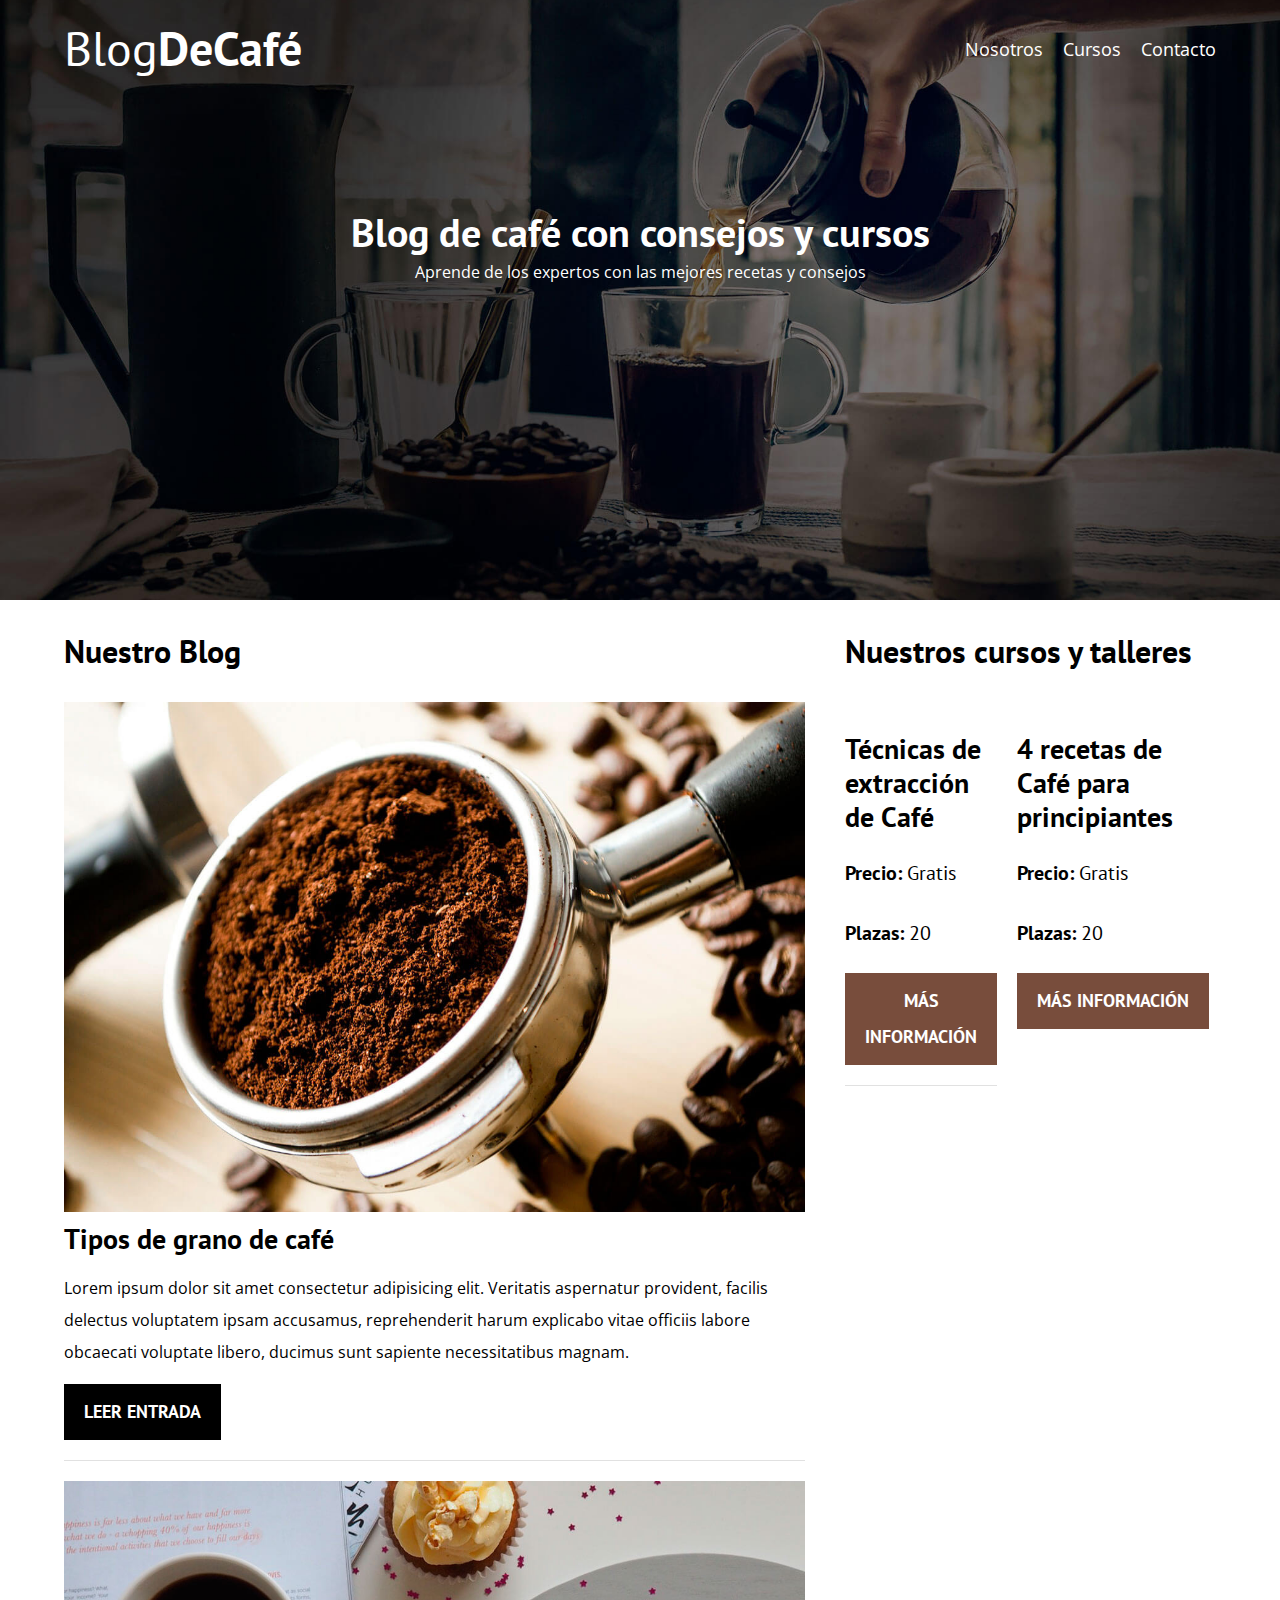
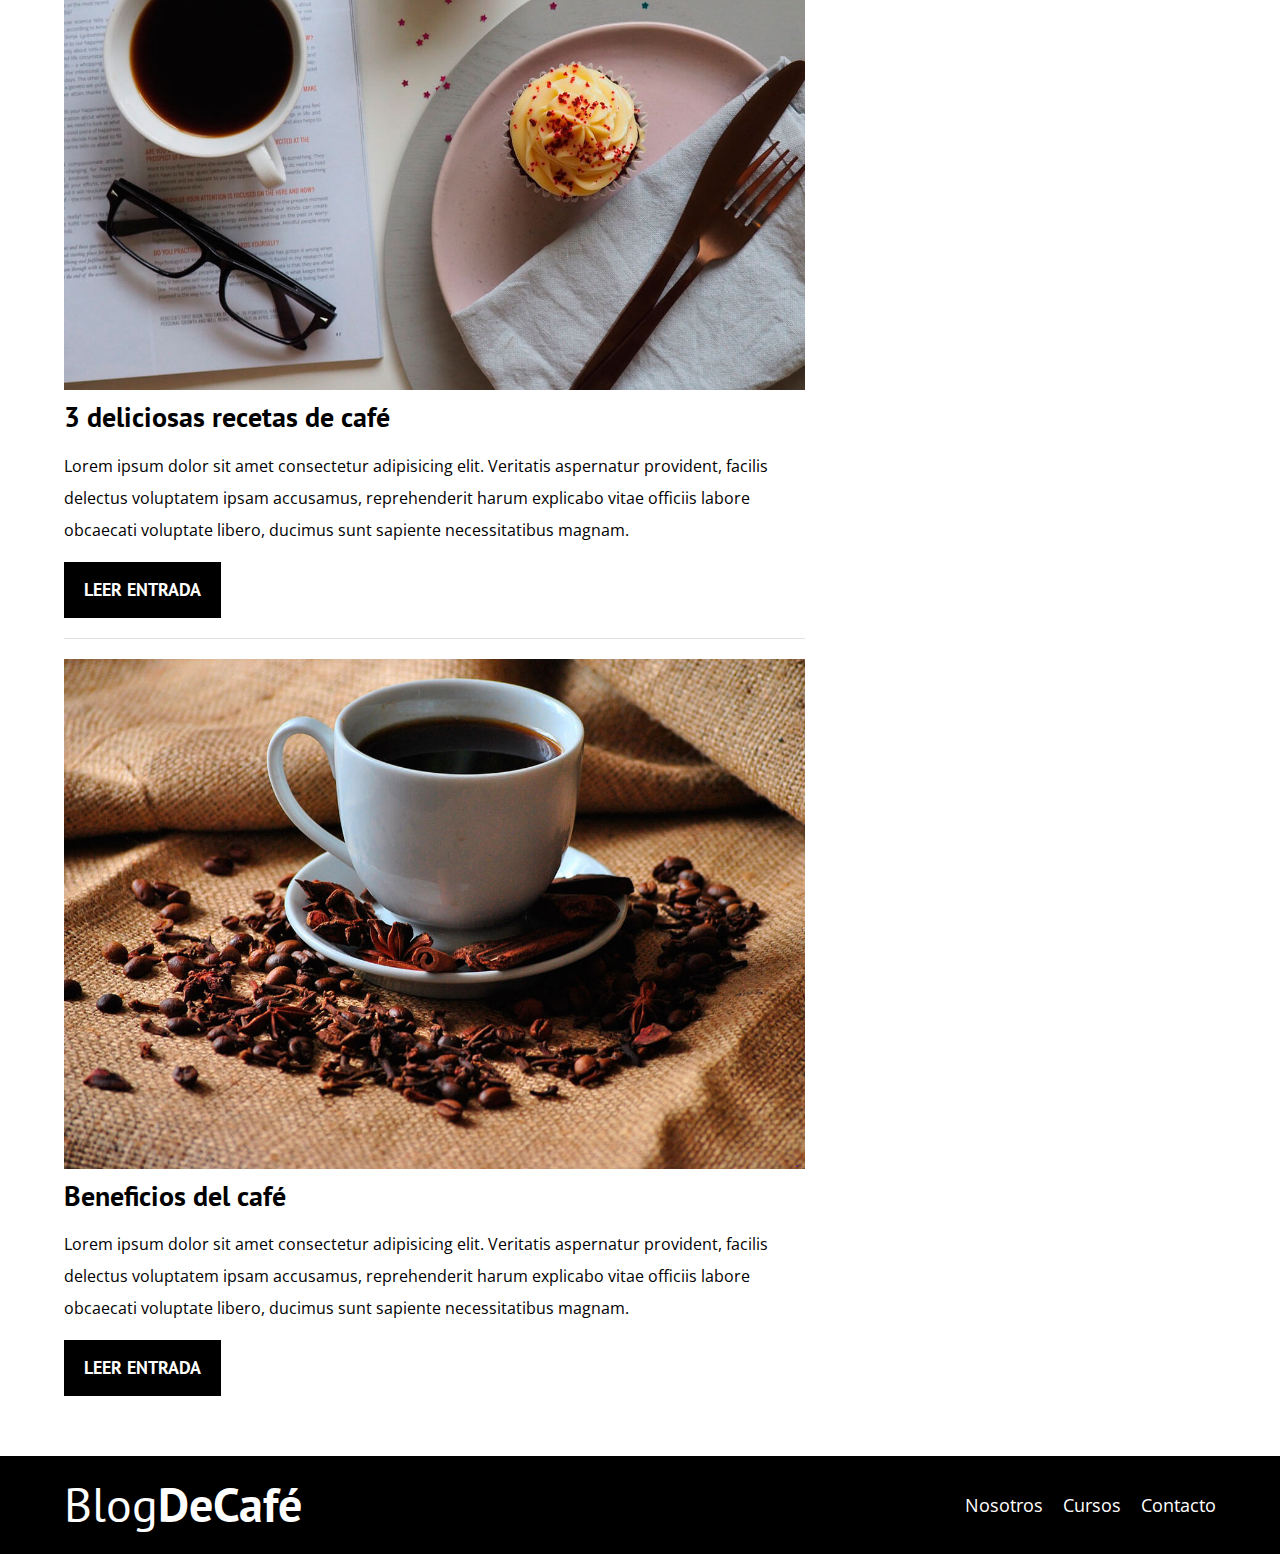
<file: index.html>
<!DOCTYPE html>
<html lang="en">
    <head>
        <meta charset="UTF-8" />
        <meta http-equiv="X-UA-Compatible" content="IE=edge" />
        <meta name="viewport" content="width=device-width, initial-scale=1.0" />
        <link rel="stylesheet" href="./css/normalize.css" />
        <link rel="preconnect" href="https://fonts.googleapis.com" />
        <link rel="preconnect" href="https://fonts.gstatic.com" crossorigin />
        <link
            href="https://fonts.googleapis.com/css2?family=Open+Sans&family=PT+Sans:wght@400;700&display=swap"
            rel="stylesheet"
        />
        <link rel="stylesheet" href="./css/style.css" />
        <title>Document</title>
    </head>
    <body>
        <!-- Header Start -->
        <header class="header">
            <div class="container">
                <div class="navBar">
                    <a href="index.html" class="logo">
                        <h1 class="logo__name no-margin text-center">
                            Blog<span class="logo__bolt">DeCafé</span>
                        </h1>
                    </a>
                    <nav class="nav">
                        <a href="nosotros.html" class="nav__link">Nosotros</a>
                        <a href="cursos.html" class="nav__link">Cursos</a>
                        <a href="contacto.html" class="nav__link">Contacto</a>
                    </nav>
                </div>
            </div>

            <div class="header__text">
                <h2 class="no-margin">Blog de café con consejos y cursos</h2>
                <p class="no-margin">
                    Aprende de los expertos con las mejores recetas y consejos
                </p>
            </div>
        </header>
        <!-- Header End -->
        <!-- Main Start -->
        <div class="container main-content">
            <main class="blog">
                <h3>Nuestro Blog</h3>

                <article class="entry">
                    <div class="entre__img">
                        <img loading="lazy" src="./img/blog1.jpg" alt="imagen blog" />
                    </div>
                    <div class="entry__content">
                        <h4 class="no-margin">Tipos de grano de café</h4>
                        <p>
                            Lorem ipsum dolor sit amet consectetur adipisicing
                            elit. Veritatis aspernatur provident, facilis
                            delectus voluptatem ipsam accusamus, reprehenderit
                            harum explicabo vitae officiis labore obcaecati
                            voluptate libero, ducimus sunt sapiente
                            necessitatibus magnam.
                        </p>
                        <a href="entrada.html" class="btn btn--primary"
                            >Leer entrada</a
                        >
                    </div>
                </article>
                <article class="entry">
                    <div class="entre__img">
                        <img loading="lazy" src="./img/blog2.jpg" alt="imagen blog" />
                    </div>
                    <div class="entry__content">
                        <h4 class="no-margin">3 deliciosas recetas de café</h4>
                        <p>
                            Lorem ipsum dolor sit amet consectetur adipisicing
                            elit. Veritatis aspernatur provident, facilis
                            delectus voluptatem ipsam accusamus, reprehenderit
                            harum explicabo vitae officiis labore obcaecati
                            voluptate libero, ducimus sunt sapiente
                            necessitatibus magnam.
                        </p>
                        <a href="entrada.html" class="btn btn--primary"
                            >Leer entrada</a
                        >
                    </div>
                </article>
                <article class="entry">
                    <div class="entre__img">
                        <img loading="lazy" src="./img/blog3.jpg" alt="imagen blog" />
                    </div>
                    <div class="entry__content">
                        <h4 class="no-margin">Beneficios del café</h4>
                        <p>
                            Lorem ipsum dolor sit amet consectetur adipisicing
                            elit. Veritatis aspernatur provident, facilis
                            delectus voluptatem ipsam accusamus, reprehenderit
                            harum explicabo vitae officiis labore obcaecati
                            voluptate libero, ducimus sunt sapiente
                            necessitatibus magnam.
                        </p>
                        <a href="entrada.html" class="btn btn--primary"
                            >Leer entrada</a
                        >
                    </div>
                </article>
            </main>
            <aside class="sidebar">
                <h3>Nuestros cursos y talleres</h3>

                <ul class="course no-padding">
                    <li class="widget-course">
                        <h4 class="no-margin">
                            Técnicas de extracción de Café
                        </h4>
                        <p class="widget-course__label">
                            Precio:
                            <span class="widget-course__info">Gratis</span>
                        </p>
                        <p class="widget-course__label">
                            Plazas:
                            <span class="widget-course__info">20</span>
                        </p>
                        <a href="entrada.html" class="btn btn--secondary"
                            >Más información</a
                        >
                    </li>
                    <li class="widget-course">
                        <h4 class="no-margin">
                            4 recetas de Café para principiantes
                        </h4>
                        <p class="widget-course__label">
                            Precio:
                            <span class="widget-course__info">Gratis</span>
                        </p>
                        <p class="widget-course__label">
                            Plazas:
                            <span class="widget-course__info">20</span>
                        </p>
                        <a href="entrada.html" class="btn btn--secondary"
                            >Más información</a
                        >
                    </li>
                </ul>
            </aside>
        </div>
        <!-- Main End -->
        <!-- Footer Start -->
        <footer class="footer no-margin">
            <div class="container">
                <div class="navBar">
                    <a href="index.html" class="logo">
                        <h1 class="logo__name no-margin text-center">
                            Blog<span class="logo__bolt">DeCafé</span>
                        </h1>
                    </a>
                    <nav class="nav">
                        <a href="nosotros.html" class="nav__link">Nosotros</a>
                        <a href="cursos.html" class="nav__link">Cursos</a>
                        <a href="contacto.html" class="nav__link">Contacto</a>
                    </nav>
                </div>
            </div>
        </footer>
        <!-- Footer End -->
    </body>
</html>
</file>
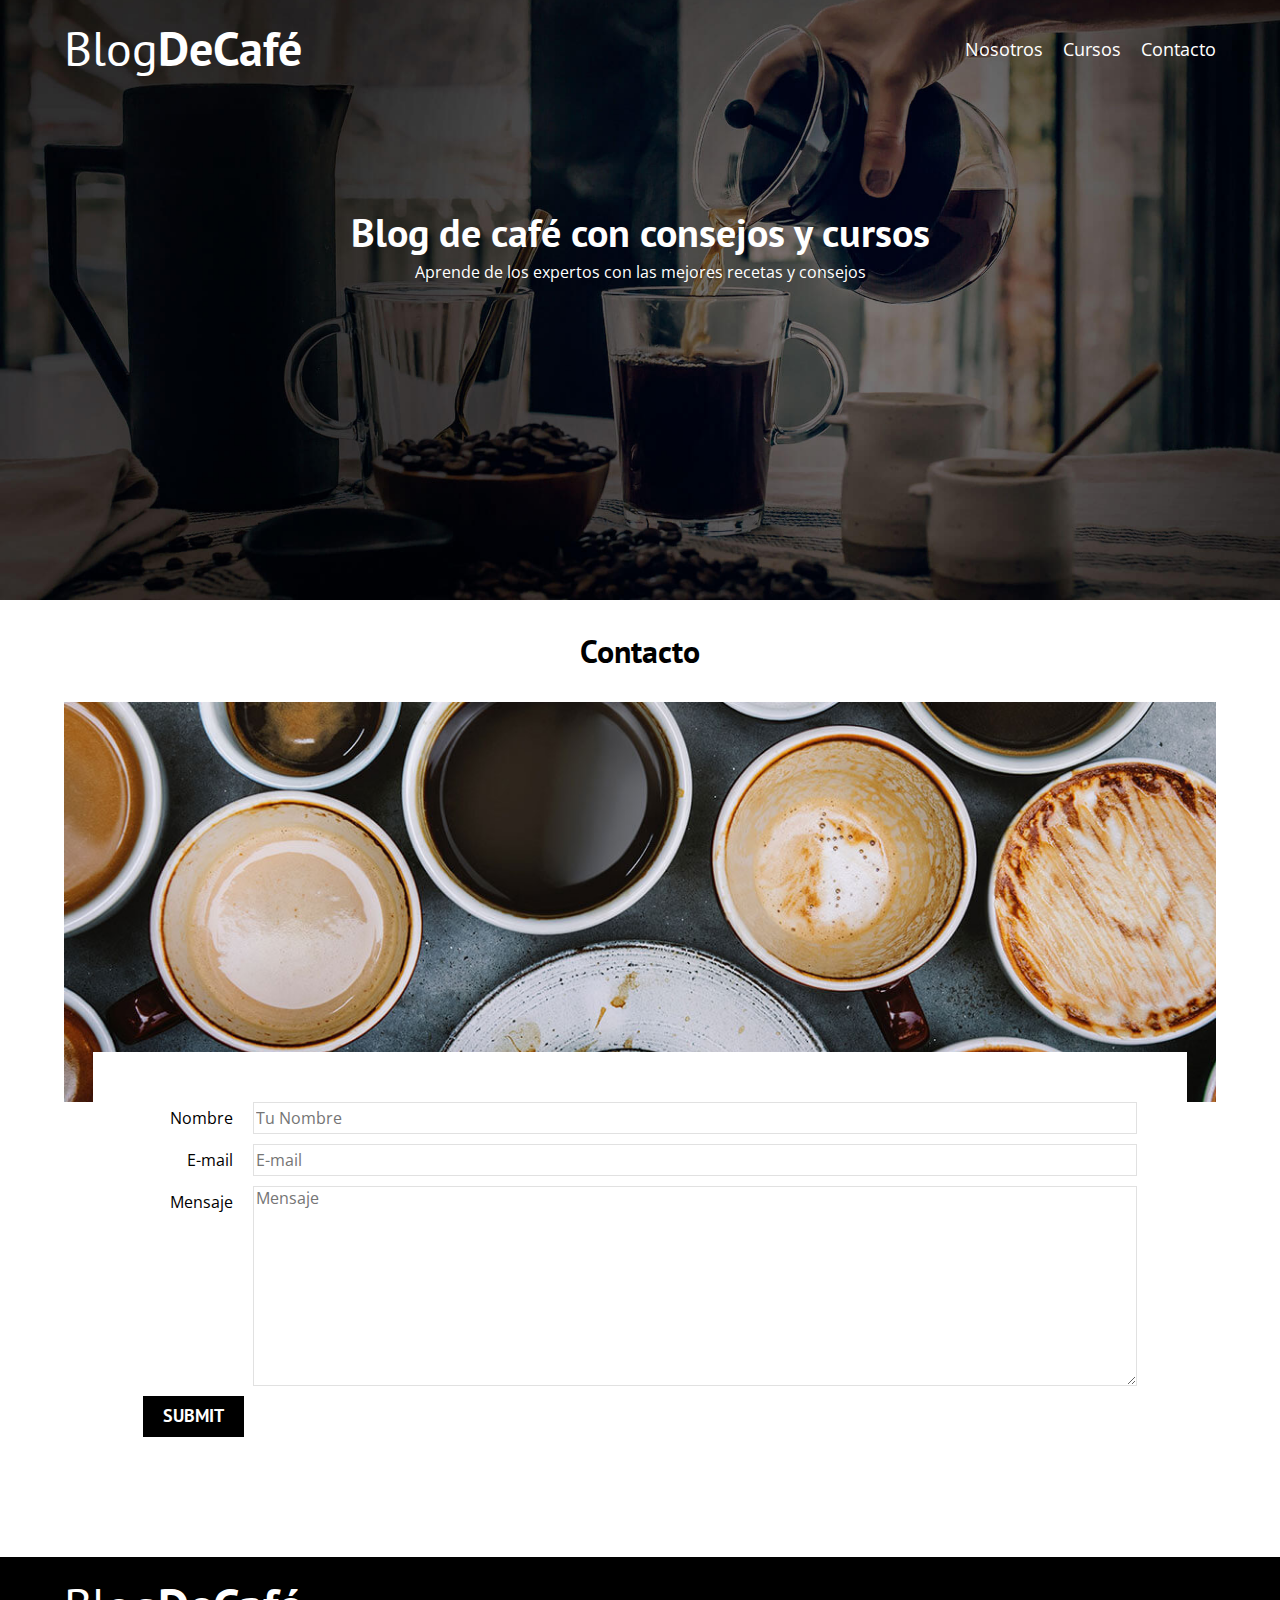
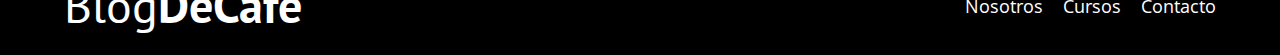
<file: contacto.html>
<!DOCTYPE html>
<html lang="en">
    <head>
        <meta charset="UTF-8" />
        <meta http-equiv="X-UA-Compatible" content="IE=edge" />
        <meta name="viewport" content="width=device-width, initial-scale=1.0" />
        <link rel="stylesheet" href="./css/normalize.css" />
        <link rel="preconnect" href="https://fonts.googleapis.com" />
        <link rel="preconnect" href="https://fonts.gstatic.com" crossorigin />
        <link
            href="https://fonts.googleapis.com/css2?family=Open+Sans&family=PT+Sans:wght@400;700&display=swap"
            rel="stylesheet"
        />
        <link rel="stylesheet" href="./css/style.css" />
        <title>Document</title>
    </head>
    <body>
        <!-- Header Start -->
        <header class="header">
            <div class="container">
                <div class="navBar">
                    <a href="index.html" class="logo">
                        <h1 class="logo__name no-margin text-center">
                            Blog<span class="logo__bolt">DeCafé</span>
                        </h1>
                    </a>
                    <nav class="nav">
                        <a href="nosotros.html" class="nav__link">Nosotros</a>
                        <a href="cursos.html" class="nav__link">Cursos</a>
                        <a href="contacto.html" class="nav__link">Contacto</a>
                    </nav>
                </div>
            </div>

            <div class="header__text">
                <h2 class="no-margin">Blog de café con consejos y cursos</h2>
                <p class="no-margin">
                    Aprende de los expertos con las mejores recetas y consejos
                </p>
            </div>
        </header>
        <!-- Header End -->
        <!-- Main Start -->
        <main class="container">
            <h3 class="text-center">Contacto</h3>
            <div class="contacto-bg"></div>

            <form class="form-contact">
                <div class="camp">
                    <label for="name" class="camp__label">Nombre</label>
                    <input type="text" placeholder="Tu Nombre" id="name" class="camp__field" />
                </div>
                <div class="camp">
                    <label for="email" class="camp__label">E-mail</label>
                    <input type="email" placeholder="E-mail" id="email" class="camp__field" />
                </div>
                <div class="camp">
                    <label for="message" class="camp__label">Mensaje</label>
                    <textarea
                        class="camp__field camp__field--area"
                        id="message"
                        
                        placeholder="Mensaje"
                    ></textarea>
                </div>
                <div class="camp">
                    <input type="submit" class="btn btn--primary" />
                </div>
            </form>
        </main>
        <!-- Main End -->
        <!-- Footer Start -->
        <footer class="footer no-margin">
            <div class="container">
                <div class="navBar">
                    <a href="index.html" class="logo">
                        <h1 class="logo__name no-margin text-center">
                            Blog<span class="logo__bolt">DeCafé</span>
                        </h1>
                    </a>
                    <nav class="nav">
                        <a href="nosotros.html" class="nav__link">Nosotros</a>
                        <a href="cursos.html" class="nav__link">Cursos</a>
                        <a href="contacto.html" class="nav__link">Contacto</a>
                    </nav>
                </div>
            </div>
        </footer>
        <!-- Footer End -->
    </body>
</html>
</file>
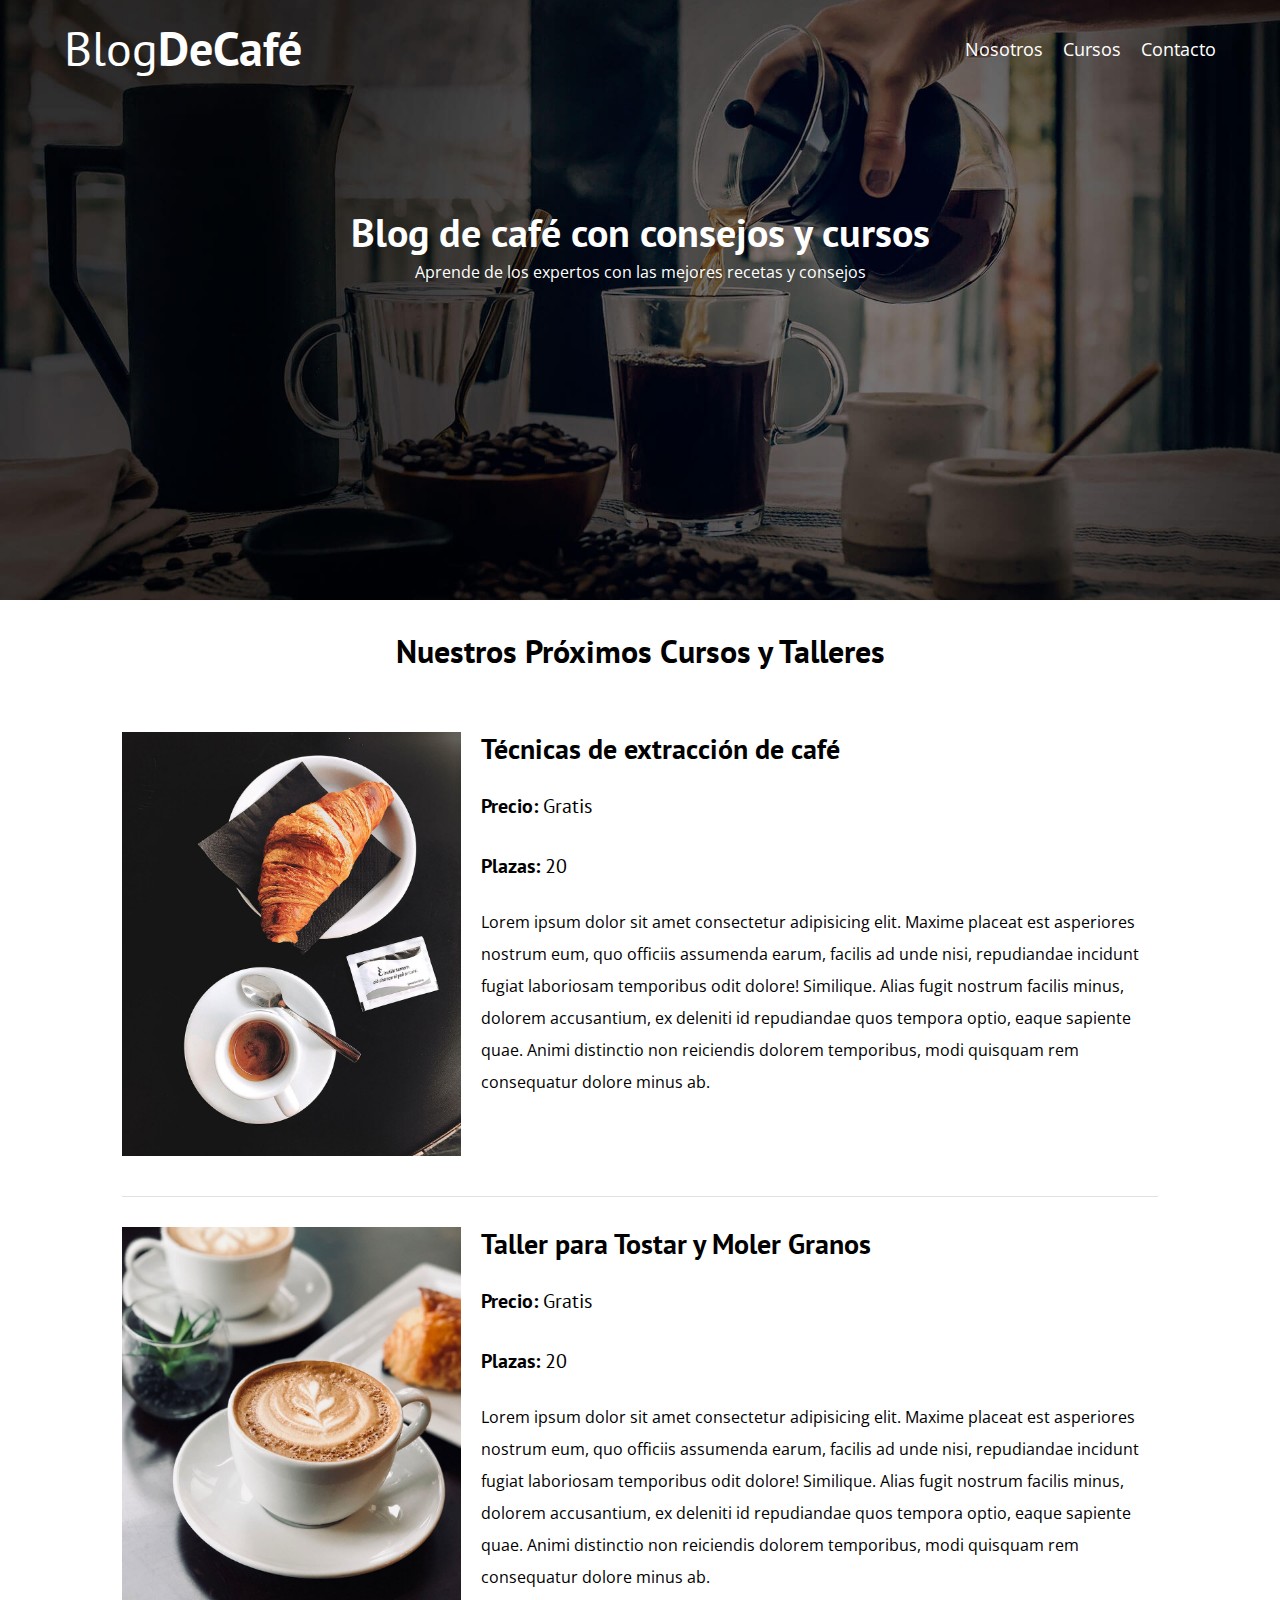
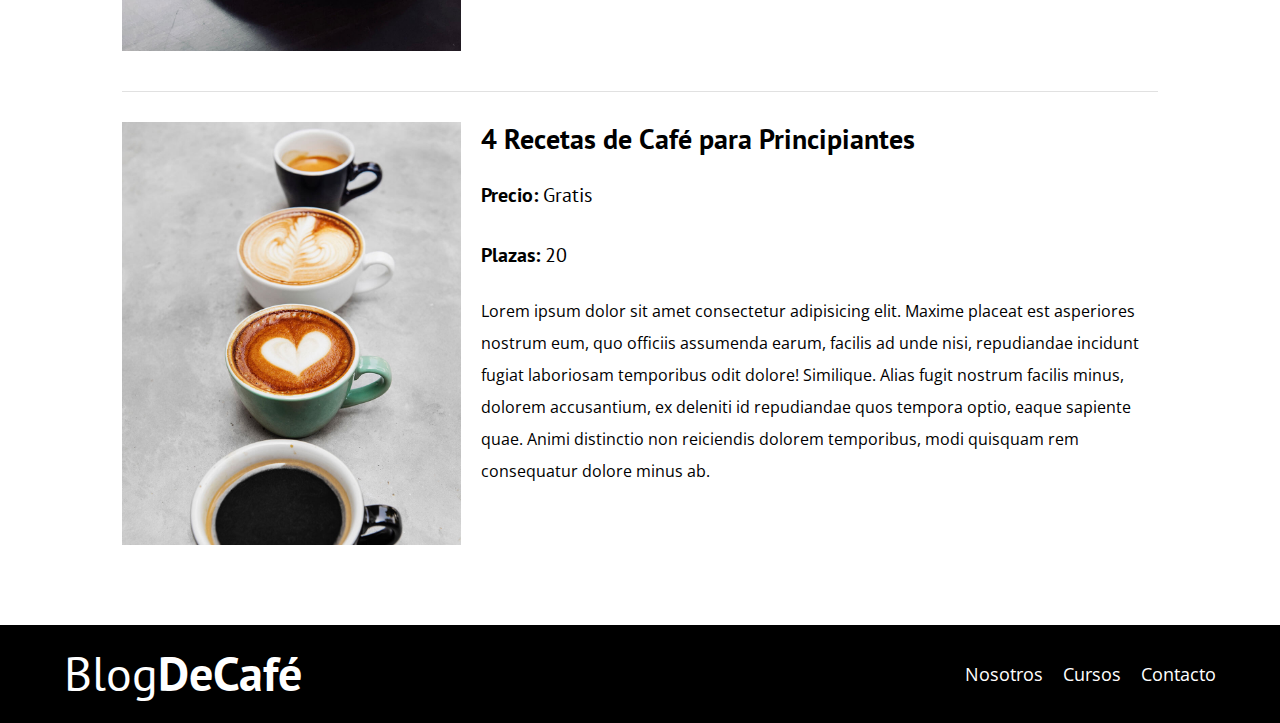
<file: cursos.html>
<!DOCTYPE html>
<html lang="en">
    <head>
        <meta charset="UTF-8" />
        <meta http-equiv="X-UA-Compatible" content="IE=edge" />
        <meta name="viewport" content="width=device-width, initial-scale=1.0" />
        <link rel="stylesheet" href="./css/normalize.css" />
        <link rel="preconnect" href="https://fonts.googleapis.com" />
        <link rel="preconnect" href="https://fonts.gstatic.com" crossorigin />
        <link
            href="https://fonts.googleapis.com/css2?family=Open+Sans&family=PT+Sans:wght@400;700&display=swap"
            rel="stylesheet"
        />
        <link rel="stylesheet" href="./css/style.css" />
        <title>Document</title>
    </head>
    <body>
        <!-- Header Start -->
        <header class="header">
            <div class="container">
                <div class="navBar">
                    <a href="index.html" class="logo">
                        <h1 class="logo__name no-margin text-center">
                            Blog<span class="logo__bolt">DeCafé</span>
                        </h1>
                    </a>
                    <nav class="nav">
                        <a href="nosotros.html" class="nav__link">Nosotros</a>
                        <a href="cursos.html" class="nav__link">Cursos</a>
                        <a href="contacto.html" class="nav__link">Contacto</a>
                    </nav>
                </div>
            </div>

            <div class="header__text">
                <h2 class="no-margin">Blog de café con consejos y cursos</h2>
                <p class="no-margin">
                    Aprende de los expertos con las mejores recetas y consejos
                </p>
            </div>
        </header>
        <!-- Header End -->
        <!-- Main Start -->
        <main class="container">
            <h3 class="text-center">Nuestros Próximos Cursos y Talleres</h3>  
            <div class="container">
              <div class="course">
                <div class="course__img">
                  <img src="./img/curso1.jpg" alt="curso primero">
                </div>
                <div>
                  <h4 class="no-margin">Técnicas de extracción de café</h2>
                  <p class="course__label">Precio:
                    <span class="course__info">Gratis</span>
                  </p> 
                  <p class="course__label">Plazas:
                    <span class="course__info">20</span>
                  </p>  
                  <p class="description">
                    Lorem ipsum dolor sit amet consectetur adipisicing elit. Maxime placeat est asperiores nostrum eum, quo officiis assumenda earum, facilis ad unde nisi, repudiandae incidunt fugiat laboriosam temporibus odit dolore! Similique.
                    Alias fugit nostrum facilis minus, dolorem accusantium, ex deleniti id repudiandae quos tempora optio, eaque sapiente quae. Animi distinctio non reiciendis dolorem temporibus, modi quisquam rem consequatur dolore minus ab.
                  </p>
                </div>
              </div>
              <div class="course">
                <div class="course__img">
                  <img src="./img/curso2.jpg" alt="curso primero">
                </div>
                <div>
                  <h4 class="no-margin">Taller para Tostar y Moler Granos</h2>
                  <p class="course__label">Precio:
                    <span class="course__info">Gratis</span>
                  </p>  
                  <p class="course__label">Plazas:
                    <span class="course__info">20</span>
                  </p>  
                  <p class="description">
                    Lorem ipsum dolor sit amet consectetur adipisicing elit. Maxime placeat est asperiores nostrum eum, quo officiis assumenda earum, facilis ad unde nisi, repudiandae incidunt fugiat laboriosam temporibus odit dolore! Similique.
                    Alias fugit nostrum facilis minus, dolorem accusantium, ex deleniti id repudiandae quos tempora optio, eaque sapiente quae. Animi distinctio non reiciendis dolorem temporibus, modi quisquam rem consequatur dolore minus ab.
                  </p>
                </div>
              </div>
              <div class="course">
                <div class="course__img">
                  <img src="./img/curso3.jpg" alt="curso primero">
                </div>
                <div>
                  <h4 class="no-margin">4 Recetas de Café para Principiantes</h2>
                  <p class="course__label">Precio:
                    <span class="course__info">Gratis</span>
                  </p> 
                  <p class="course__label">Plazas:
                    <span class="course__info">20</span>
                  </p>  
                  <p class="description">
                    Lorem ipsum dolor sit amet consectetur adipisicing elit. Maxime placeat est asperiores nostrum eum, quo officiis assumenda earum, facilis ad unde nisi, repudiandae incidunt fugiat laboriosam temporibus odit dolore! Similique.
                    Alias fugit nostrum facilis minus, dolorem accusantium, ex deleniti id repudiandae quos tempora optio, eaque sapiente quae. Animi distinctio non reiciendis dolorem temporibus, modi quisquam rem consequatur dolore minus ab.
                  </p>
                </div>
              </div>
            </div>
        </main>
        <!-- Main End -->
        <!-- Footer Start -->
        <footer class="footer no-margin">
            <div class="container">
                <div class="navBar">
                    <a href="index.html" class="logo">
                        <h1 class="logo__name no-margin text-center">
                            Blog<span class="logo__bolt">DeCafé</span>
                        </h1>
                    </a>
                    <nav class="nav">
                        <a href="nosotros.html" class="nav__link">Nosotros</a>
                        <a href="cursos.html" class="nav__link">Cursos</a>
                        <a href="contacto.html" class="nav__link">Contacto</a>
                    </nav>
                </div>
            </div>
        </footer>
        <!-- Footer End -->
    </body>
</html>
</file>
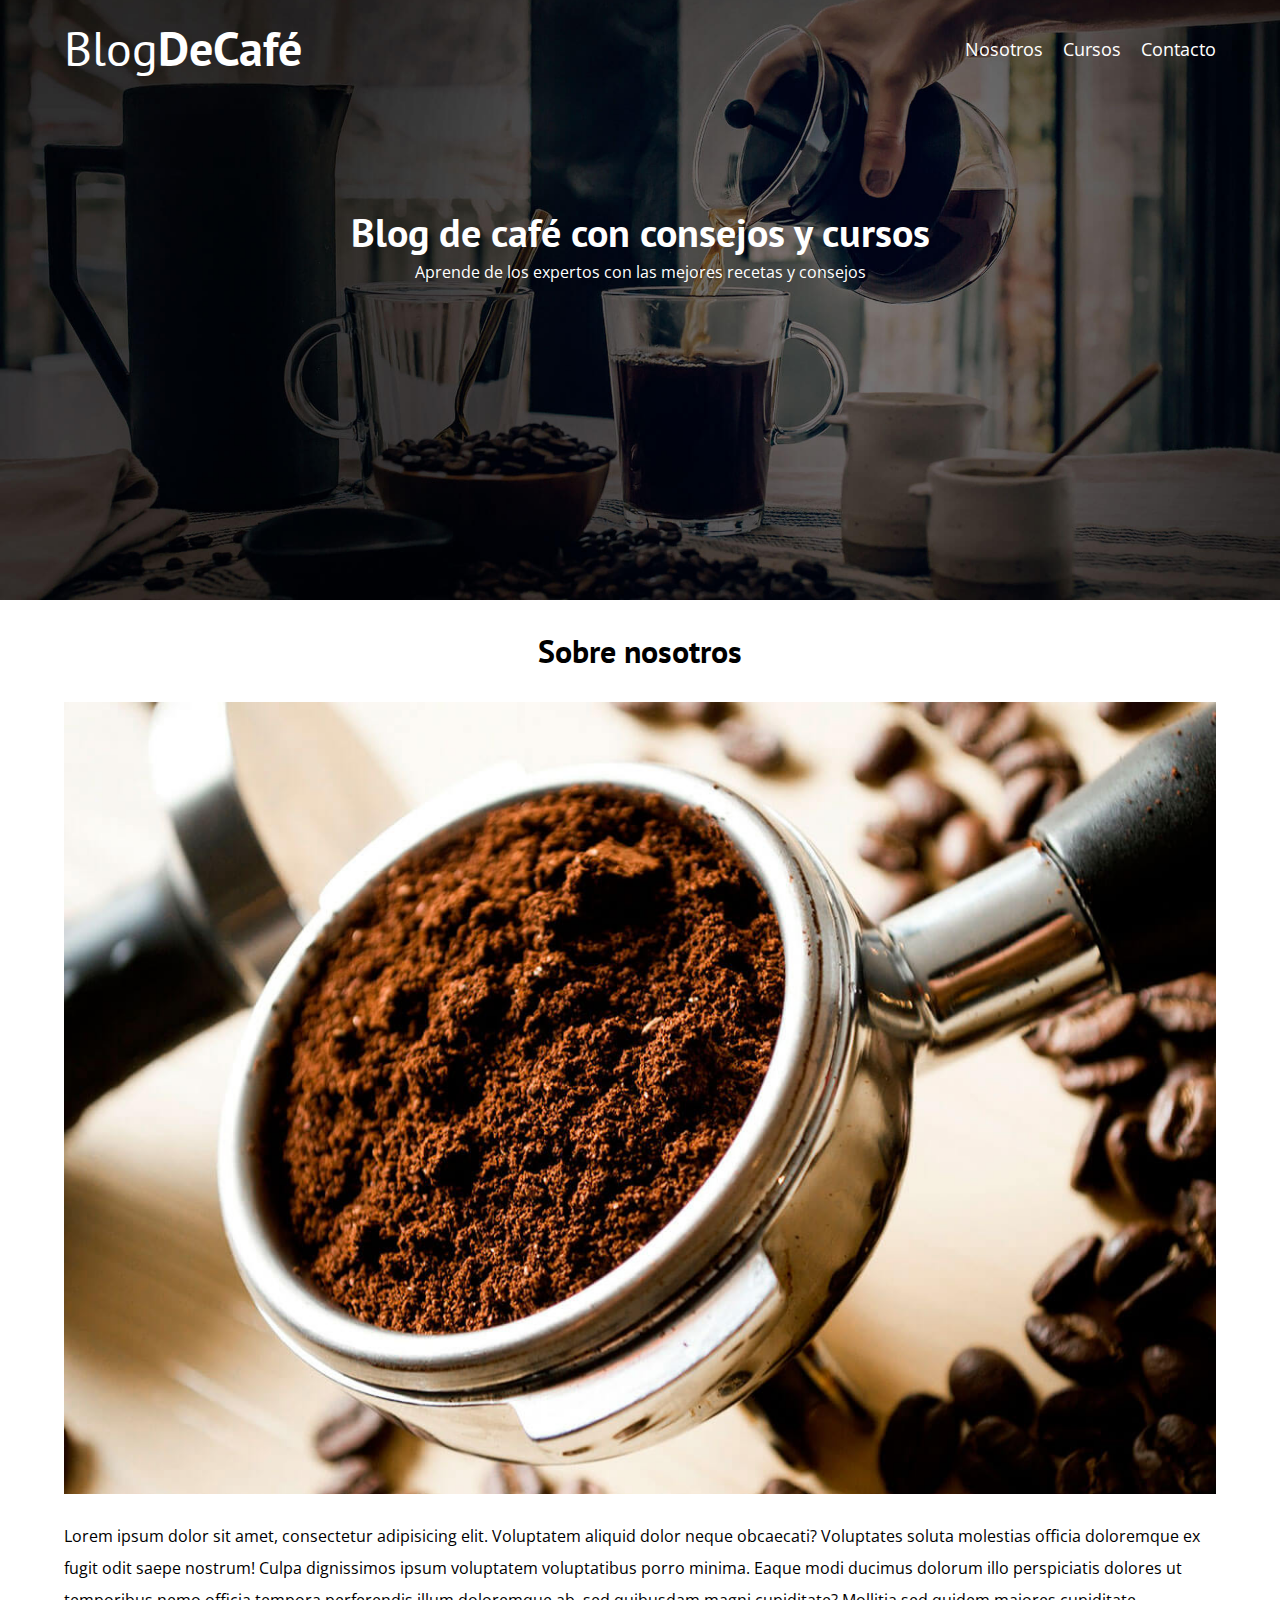
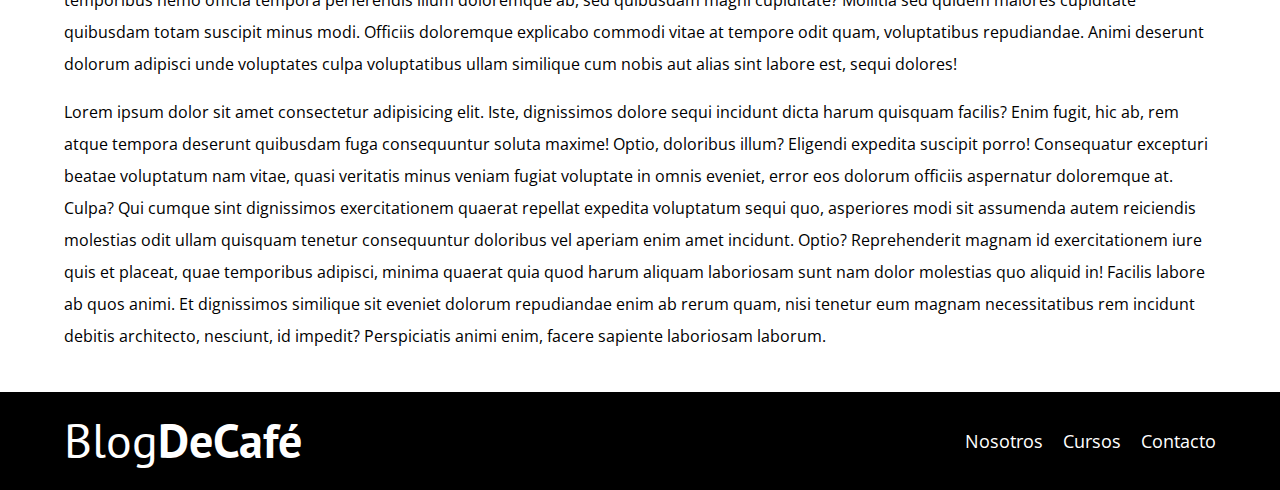
<file: entrada.html>
<!DOCTYPE html>
<html lang="en">
    <head>
        <meta charset="UTF-8" />
        <meta http-equiv="X-UA-Compatible" content="IE=edge" />
        <meta name="viewport" content="width=device-width, initial-scale=1.0" />
        <link rel="stylesheet" href="./css/normalize.css" />
        <link rel="preconnect" href="https://fonts.googleapis.com" />
        <link rel="preconnect" href="https://fonts.gstatic.com" crossorigin />
        <link
            href="https://fonts.googleapis.com/css2?family=Open+Sans&family=PT+Sans:wght@400;700&display=swap"
            rel="stylesheet"
        />
        <link rel="stylesheet" href="./css/style.css" />
        <title>Document</title>
    </head>
    <body>
        <!-- Header Start -->
        <header class="header">
            <div class="container">
                <div class="navBar">
                    <a href="index.html" class="logo">
                        <h1 class="logo__name no-margin text-center">
                            Blog<span class="logo__bolt">DeCafé</span>
                        </h1>
                    </a>
                    <nav class="nav">
                        <a href="nosotros.html" class="nav__link">Nosotros</a>
                        <a href="cursos.html" class="nav__link">Cursos</a>
                        <a href="contacto.html" class="nav__link">Contacto</a>
                    </nav>
                </div>
            </div>

            <div class="header__text">
                <h2 class="no-margin">Blog de café con consejos y cursos</h2>
                <p class="no-margin">
                    Aprende de los expertos con las mejores recetas y consejos
                </p>
            </div>
        </header>
        <!-- Header End -->
        <!-- Main Start -->
        <main class="container">
            <h3 class="text-center">Sobre nosotros</h3>
            <div class="blog">
                <div class="blog__img">
                    <img src="./img/blog1.jpg" alt="imagen del blog" />
                </div>
                <div class="blog__text">
                    <p>
                        Lorem ipsum dolor sit amet, consectetur adipisicing
                        elit. Voluptatem aliquid dolor neque obcaecati?
                        Voluptates soluta molestias officia doloremque ex fugit
                        odit saepe nostrum! Culpa dignissimos ipsum voluptatem
                        voluptatibus porro minima. Eaque modi ducimus dolorum
                        illo perspiciatis dolores ut temporibus nemo officia
                        tempora perferendis illum doloremque ab, sed quibusdam
                        magni cupiditate? Mollitia sed quidem maiores cupiditate
                        quibusdam totam suscipit minus modi. Officiis doloremque
                        explicabo commodi vitae at tempore odit quam,
                        voluptatibus repudiandae. Animi deserunt dolorum
                        adipisci unde voluptates culpa voluptatibus ullam
                        similique cum nobis aut alias sint labore est, sequi
                        dolores!
                    </p>
                    <p>
                        Lorem ipsum dolor sit amet consectetur adipisicing elit.
                        Iste, dignissimos dolore sequi incidunt dicta harum
                        quisquam facilis? Enim fugit, hic ab, rem atque tempora
                        deserunt quibusdam fuga consequuntur soluta maxime!
                        Optio, doloribus illum? Eligendi expedita suscipit
                        porro! Consequatur excepturi beatae voluptatum nam
                        vitae, quasi veritatis minus veniam fugiat voluptate in
                        omnis eveniet, error eos dolorum officiis aspernatur
                        doloremque at. Culpa? Qui cumque sint dignissimos
                        exercitationem quaerat repellat expedita voluptatum
                        sequi quo, asperiores modi sit assumenda autem
                        reiciendis molestias odit ullam quisquam tenetur
                        consequuntur doloribus vel aperiam enim amet incidunt.
                        Optio? Reprehenderit magnam id exercitationem iure quis
                        et placeat, quae temporibus adipisci, minima quaerat
                        quia quod harum aliquam laboriosam sunt nam dolor
                        molestias quo aliquid in! Facilis labore ab quos animi.
                        Et dignissimos similique sit eveniet dolorum repudiandae
                        enim ab rerum quam, nisi tenetur eum magnam
                        necessitatibus rem incidunt debitis architecto,
                        nesciunt, id impedit? Perspiciatis animi enim, facere
                        sapiente laboriosam laborum.
                    </p>
                </div>
            </div>
        </main>
        <!-- Main End -->
        <!-- Footer Start -->
        <footer class="footer no-margin">
            <div class="container">
                <div class="navBar">
                    <a href="index.html" class="logo">
                        <h1 class="logo__name no-margin text-center">
                            Blog<span class="logo__bolt">DeCafé</span>
                        </h1>
                    </a>
                    <nav class="nav">
                        <a href="nosotros.html" class="nav__link">Nosotros</a>
                        <a href="cursos.html" class="nav__link">Cursos</a>
                        <a href="contacto.html" class="nav__link">Contacto</a>
                    </nav>
                </div>
            </div>
        </footer>
        <!-- Footer End -->
    </body>
</html>
</file>
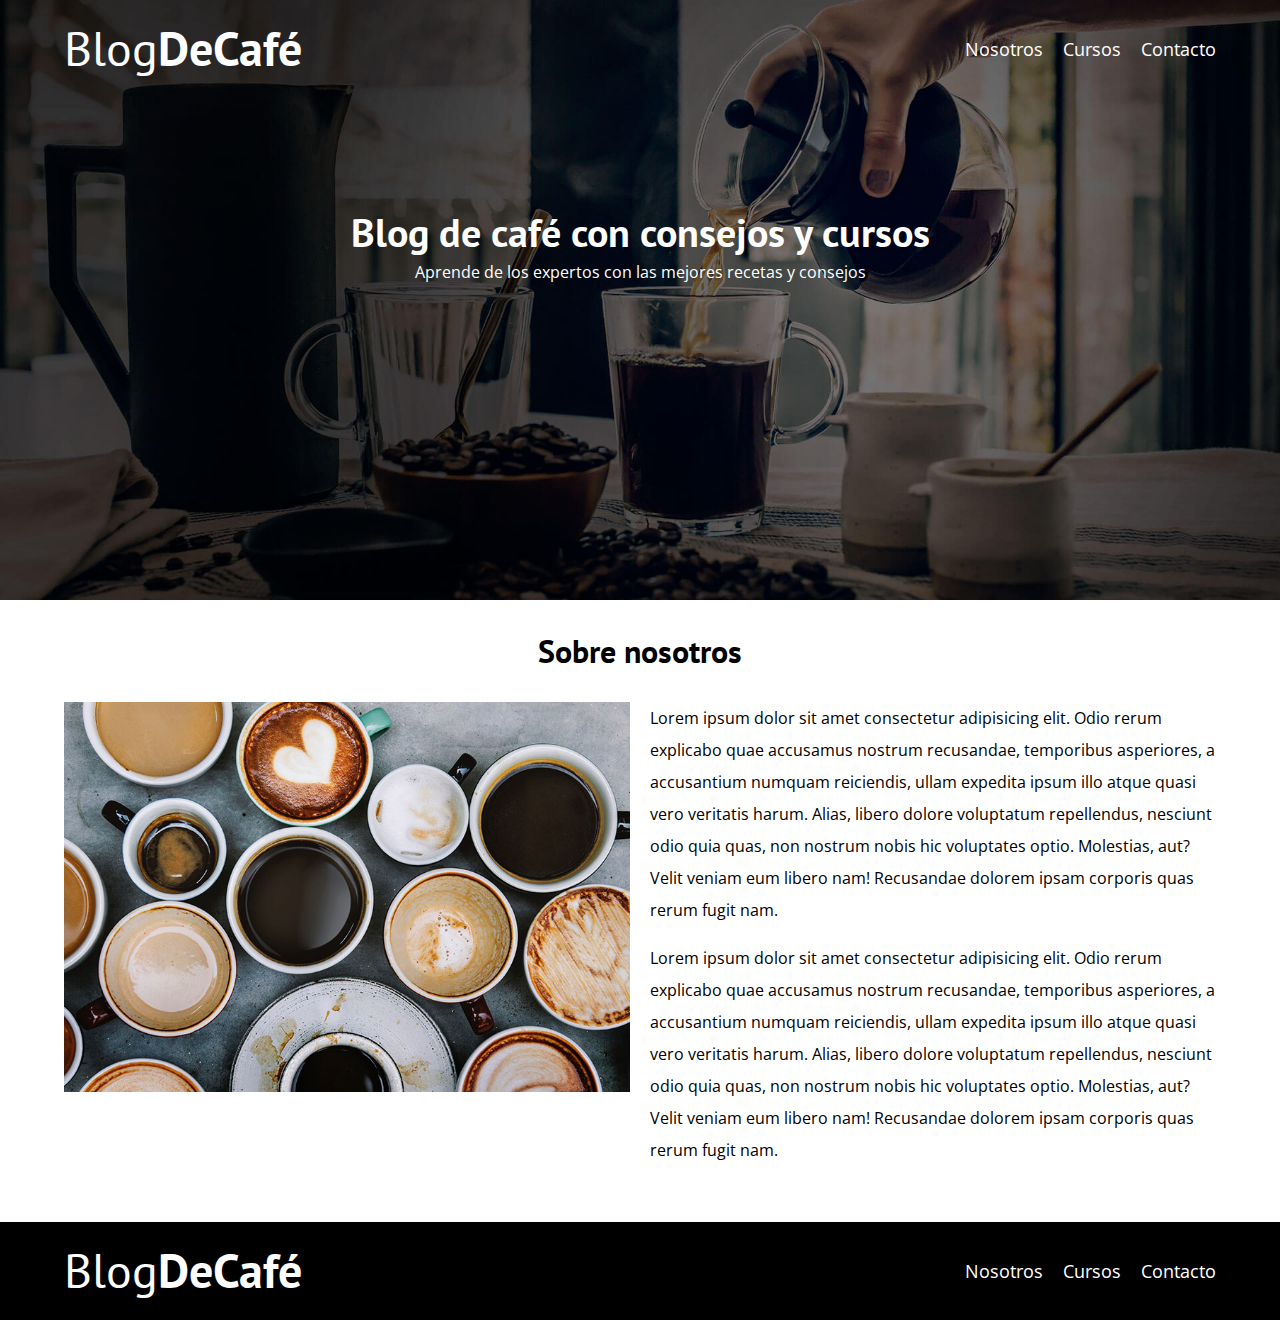
<file: nosotros.html>
<!DOCTYPE html>
<html lang="en">
    <head>
        <meta charset="UTF-8" />
        <meta http-equiv="X-UA-Compatible" content="IE=edge" />
        <meta name="viewport" content="width=device-width, initial-scale=1.0" />
        <link rel="stylesheet" href="./css/normalize.css" />
        <link rel="preconnect" href="https://fonts.googleapis.com" />
        <link rel="preconnect" href="https://fonts.gstatic.com" crossorigin />
        <link
            href="https://fonts.googleapis.com/css2?family=Open+Sans&family=PT+Sans:wght@400;700&display=swap"
            rel="stylesheet"
        />
        <link rel="stylesheet" href="./css/style.css" />
        <title>Document</title>
    </head>
    <body>
        <!-- Header Start -->
        <header class="header">
            <div class="container">
                <div class="navBar">
                    <a href="index.html" class="logo">
                        <h1 class="logo__name no-margin text-center">
                            Blog<span class="logo__bolt">DeCafé</span>
                        </h1>
                    </a>
                    <nav class="nav">
                        <a href="nosotros.html" class="nav__link">Nosotros</a>
                        <a href="cursos.html" class="nav__link">Cursos</a>
                        <a href="contacto.html" class="nav__link">Contacto</a>
                    </nav>
                </div>
            </div>

            <div class="header__text">
                <h2 class="no-margin">Blog de café con consejos y cursos</h2>
                <p class="no-margin">
                    Aprende de los expertos con las mejores recetas y consejos
                </p>
            </div>
        </header>
        <!-- Header End -->
        <!-- Main Start -->
        <main class="container">
            <h3 class="text-center">Sobre nosotros</h3>
            <div class="about-us">
                <div class="about-us__img">
                    <img src="./img/nosotros.jpg" alt="imagen nosotros" />
                </div>
                <div class="about-us__text">
                    <p class="no-margin">
                        Lorem ipsum dolor sit amet consectetur adipisicing elit.
                        Odio rerum explicabo quae accusamus nostrum recusandae,
                        temporibus asperiores, a accusantium numquam reiciendis,
                        ullam expedita ipsum illo atque quasi vero veritatis
                        harum. Alias, libero dolore voluptatum repellendus,
                        nesciunt odio quia quas, non nostrum nobis hic
                        voluptates optio. Molestias, aut? Velit veniam eum
                        libero nam! Recusandae dolorem ipsam corporis quas rerum
                        fugit nam.
                    </p>
                    <p>
                        Lorem ipsum dolor sit amet consectetur adipisicing elit.
                        Odio rerum explicabo quae accusamus nostrum recusandae,
                        temporibus asperiores, a accusantium numquam reiciendis,
                        ullam expedita ipsum illo atque quasi vero veritatis
                        harum. Alias, libero dolore voluptatum repellendus,
                        nesciunt odio quia quas, non nostrum nobis hic
                        voluptates optio. Molestias, aut? Velit veniam eum
                        libero nam! Recusandae dolorem ipsam corporis quas rerum
                        fugit nam.
                    </p>
                </div>
            </div>
        </main>
        <!-- Main End -->
        <!-- Footer Start -->
        <footer class="footer no-margin">
            <div class="container">
                <div class="navBar">
                    <a href="index.html" class="logo">
                        <h1 class="logo__name no-margin text-center">
                            Blog<span class="logo__bolt">DeCafé</span>
                        </h1>
                    </a>
                    <nav class="nav">
                        <a href="nosotros.html" class="nav__link">Nosotros</a>
                        <a href="cursos.html" class="nav__link">Cursos</a>
                        <a href="contacto.html" class="nav__link">Contacto</a>
                    </nav>
                </div>
            </div>
        </footer>
        <!-- Footer End -->
    </body>
</html>
</file>
<file: css/style.css>
:root {
    --fontHeading: "PT Sans", sans-serif;
    --fontParagraphs: "Open Sans", sans-serif;

    --primary: #784d3c;
    --gray: #e1e1e1;
    --light: #ffffff;
    --dark: #000000;
}

html {
    box-sizing: border-box;
    font-size: 62.5%;
}

*,
*:before,
*:after {
    box-sizing: inherit;
}

body {
    font-family: var(--fontParagraphs);
    font-size: 1.6rem;
    line-height: 2;
}

/** Globales **/

.container {
    /* max-width: 120rem; 
    width: 90%; 
    Estás dos lineas son lo mismo que la siguiente. */
    width: min(90%, 120rem);
    margin: 0 auto;
}

a {
    text-decoration: none;
}

h1,
h2,
h3,
h4 {
    font-family: var(--fontHeading);
    line-height: 1.2;
}

h1 {
    font-size: 4.8rem;
}

h2 {
    font-size: 4rem;
}

h3 {
    font-size: 3.2rem;
}

h4 {
    font-size: 2.8rem;
}

img {
    max-width: 100%;
}

/** Utilidades **/

.no-margin {
    margin: 0;
}

.no-padding {
    padding: 0;
}

.text-center {
    text-align: center;
}

/** Header **/
.header {
    background-image: url(../img/banner.jpg);
    height: 60rem;
    background-size: cover;
    background-repeat: no-repeat;
    background-position: center center;
}

.header__text {
    text-align: center;
    color: var(--light);
    margin-top: 5rem;
}

@media (min-width: 768px) {
    .header__text {
        margin-top: 13rem;
    }
}

.navBar {
    padding-top: 2rem;
}

@media (min-width: 768px) {
    .navBar {
        display: flex;
        justify-content: space-between;
        align-items: center;
    }
}

.logo {
    color: var(--light);
}

.logo__name {
    font-weight: 400;
}

.logo__bolt {
    font-weight: 700;
}

@media (min-width: 768px) {
    .nav {
        display: flex;
        gap: 2rem;
    }
}

.nav__link {
    display: block;
    text-align: center;
    font-size: 1.8rem;
    color: var(--light);
}

/** Main **/

@media (min-width: 768px) {
    .main-content {
        display: grid;
        grid-template-columns: 2fr 1fr;
        column-gap: 4rem;
    }
}

.entry {
    border-bottom: 1px solid var(--gray);
    margin-bottom: 2rem;
}

.entry:last-of-type {
    border: none;
    margin: 0;
}

.btn {
    display: block;
    font-family: var(--fontHeading);
    color: var(--light);
    text-align: center;
    padding: 1rem 2rem;
    font-size: 1.8rem;
    text-transform: uppercase;
    font-weight: 700;
    margin-bottom: 2rem;
    border: none;
}

@media (min-width: 768px) {
    .btn {
        display: inline-block;
    }
}

.btn:hover {
    cursor: pointer;
}

.btn--primary {
    background-color: var(--dark);
}

.btn--secondary {
    background-color: var(--primary);
}

/** Sidebar **/

.course {
    list-style: none;
}

.widget-course {
    border-bottom: 1px solid var(--gray);
    margin-bottom: 2rem;
}

.widget-course:last-of-type {
    border: none;
    margin-bottom: 0;
}

.widget-course__label {
    font-family: var(--fontHeading);
    font-weight: bold;
}

.widget-course__info {
    font-weight: normal;
}
.widget-course__label,
.widget-course__info {
    font-size: 2rem;
}

/** Footer **/
.footer {
    background-color: var(--dark);
    padding-bottom: 2rem;
    margin-top: 4rem;
}

/** Nosotros **/
@media (min-width: 768px) {
    .about-us {
        display: grid;
        grid-template-columns: repeat(2, 1fr);
        column-gap: 2rem;
    }
}

/** Contancto **/

.contacto-bg {
    background-image: url(../img/contacto.jpg);
    height: 40rem;
    background-size: cover;
    background-repeat: no-repeat;
}

.form-contact {
    background-color: var(--light);
    margin: -5rem auto 0 auto;
    padding: 5rem;
    width: 95%;
}

.camp {
    display: flex;
    margin-bottom: 1rem;
    gap: 2rem;
}

.camp__label {
    flex: 0 0 9rem;
    text-align: right;
}

.camp__field {
    flex: 1;
    border: 1px solid var(--gray);
}

.camp__field--area {
    height: 20rem;
}

/** Cursos **/

.course {
  padding: 3rem 0;
  border-bottom: 1px solid var(--gray);
}

@media (min-width: 768px) {
    .course {
        display: grid;
        grid-template-columns: 1fr 2fr;
        column-gap: 2rem;
    }
}

.course:last-of-type {
  border: none;
}

.course__label {
  font-family: var(--fontHeading);
  font-weight: bold;
}

.course__info {
  font-weight: normal;
}

.course__label,
.course__info {
  font-size: 2rem;
}
</file>
